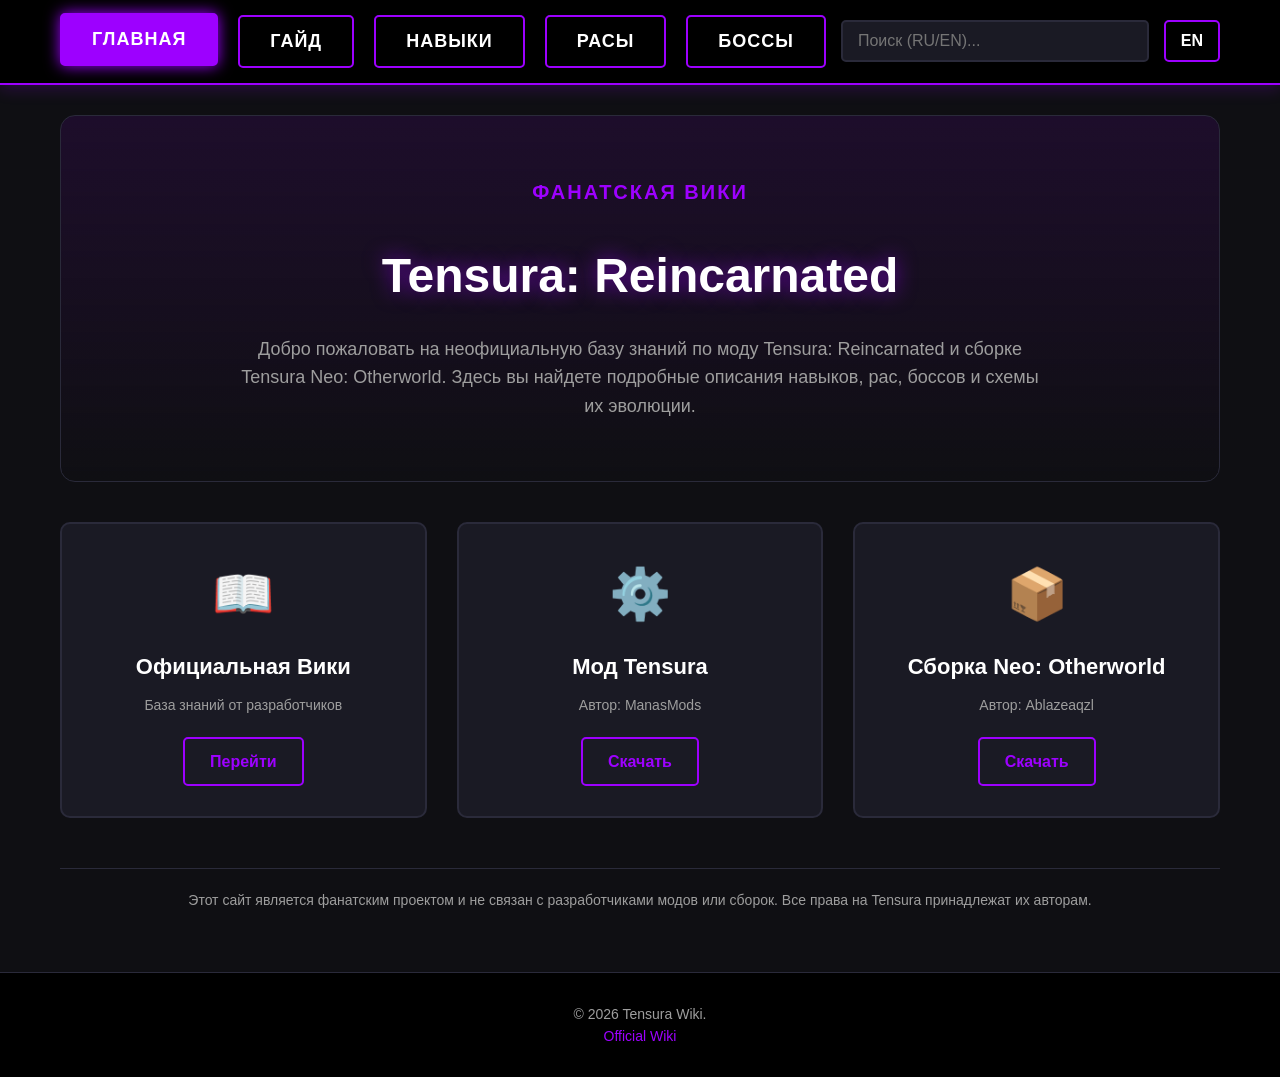
<file: index.html>
<!DOCTYPE html>
<html lang="ru">
<head>
    <meta charset="UTF-8">
    <meta name="viewport" content="width=device-width, initial-scale=1.0">
    <title>Tensura Wiki - Главная</title>
    <link rel="stylesheet" href="css/style.css">
    <style>
        /* Стили для главной страницы */
        .hero-section {
            text-align: center;
            padding: 60px 20px;
            background: linear-gradient(180deg, rgba(157, 0, 255, 0.1) 0%, rgba(15, 15, 19, 1) 100%);
            border-radius: 15px;
            margin-bottom: 40px;
            border: 1px solid var(--border-color);
        }
        .hero-title {
            font-size: 48px;
            color: #fff;
            margin-bottom: 20px;
            text-shadow: 0 0 20px rgba(157, 0, 255, 0.6);
            font-weight: bold;
        }
        .hero-subtitle {
            font-size: 20px;
            color: var(--accent);
            margin-bottom: 30px;
            font-weight: 600;
            letter-spacing: 2px;
            text-transform: uppercase;
        }
        .hero-desc {
            font-size: 18px;
            color: var(--text-muted);
            max-width: 800px;
            margin: 0 auto;
            line-height: 1.6;
        }
        .links-grid {
            display: grid;
            grid-template-columns: repeat(auto-fit, minmax(300px, 1fr));
            gap: 30px;
            margin-bottom: 50px;
        }
        .link-card {
            background-color: var(--panel-bg);
            border: 2px solid var(--border-color);
            border-radius: 10px;
            padding: 30px 20px;
            text-align: center;
            transition: all 0.3s ease;
            display: flex;
            flex-direction: column;
            align-items: center;
            justify-content: center;
        }
        .link-card:hover {
            transform: translateY(-5px);
            border-color: var(--accent);
            box-shadow: 0 10px 25px rgba(157, 0, 255, 0.2);
        }
        .link-icon {
            font-size: 50px;
            margin-bottom: 15px;
        }
        .link-title {
            font-size: 22px;
            color: #fff;
            margin-bottom: 10px;
            font-weight: bold;
        }
        .link-subtitle {
            font-size: 14px;
            color: var(--text-muted);
            margin-bottom: 20px;
        }
        .link-btn {
            display: inline-block;
            padding: 10px 25px;
            background-color: transparent;
            color: var(--accent);
            border: 2px solid var(--accent);
            border-radius: 5px;
            text-decoration: none;
            font-weight: bold;
            transition: all 0.3s;
        }
        .link-btn:hover {
            background-color: var(--accent);
            color: #fff;
            box-shadow: 0 0 15px var(--accent);
        }
        .disclaimer {
            text-align: center;
            color: var(--text-muted);
            font-size: 14px;
            padding-top: 20px;
            border-top: 1px solid var(--border-color);
        }
    </style>
</head>
<body>
    <div id="header-placeholder"></div>

    <main>
        <div class="hero-section">
            <div class="hero-subtitle" data-ru="Фанатская Вики" data-en="Fan Wiki">Фанатская Вики</div>
            <h1 class="hero-title" data-ru="Tensura: Reincarnated" data-en="Tensura: Reincarnated">Tensura: Reincarnated</h1>
            <p class="hero-desc" data-ru="Добро пожаловать на неофициальную базу знаний по моду Tensura: Reincarnated и сборке Tensura Neo: Otherworld. Здесь вы найдете подробные описания навыков, рас, боссов и схемы их эволюции." data-en="Welcome to the unofficial knowledge base for the Tensura: Reincarnated mod and the Tensura Neo: Otherworld modpack. Here you will find detailed descriptions of skills, races, bosses, and their evolution schemes.">
                Добро пожаловать на неофициальную базу знаний по моду Tensura: Reincarnated и сборке Tensura Neo: Otherworld. Здесь вы найдете подробные описания навыков, рас, боссов и схемы их эволюции.
            </p>
        </div>

        <div class="links-grid">
            <!-- Официальная Вики -->
            <div class="link-card">
                <div class="link-icon">📖</div>
                <div class="link-title" data-ru="Официальная Вики" data-en="Official Wiki">Официальная Вики</div>
                <div class="link-subtitle" data-ru="База знаний от разработчиков" data-en="Knowledge base from developers">База знаний от разработчиков</div>
                <a href="https://tensura.wiki.gg/" target="_blank" class="link-btn" data-ru="Перейти" data-en="Go">Перейти</a>
            </div>

            <!-- Мод -->
            <div class="link-card">
                <div class="link-icon">⚙️</div>
                <div class="link-title" data-ru="Мод Tensura" data-en="Tensura Mod">Мод Tensura</div>
                <div class="link-subtitle" data-ru="Автор: ManasMods" data-en="Author: ManasMods">Автор: ManasMods</div>
                <a href="https://www.curseforge.com/members/manasmods/projects" target="_blank" class="link-btn" data-ru="Скачать" data-en="Download">Скачать</a>
            </div>

            <!-- Сборка -->
            <div class="link-card">
                <div class="link-icon">📦</div>
                <div class="link-title" data-ru="Сборка Neo: Otherworld" data-en="Neo: Otherworld Pack">Сборка Neo: Otherworld</div>
                <div class="link-subtitle" data-ru="Автор: Ablazeaqzl" data-en="Author: Ablazeaqzl">Автор: Ablazeaqzl</div>
                <a href="https://www.curseforge.com/minecraft/modpacks/tensura-neo-otherworld" target="_blank" class="link-btn" data-ru="Скачать" data-en="Download">Скачать</a>
            </div>
        </div>

        <div class="disclaimer" data-ru="Этот сайт является фанатским проектом и не связан с разработчиками модов или сборок. Все права на Tensura принадлежат их авторам." data-en="This site is a fan project and is not affiliated with mod or modpack developers. All rights to Tensura belong to their respective authors.">
            Этот сайт является фанатским проектом и не связан с разработчиками модов или сборок. Все права на Tensura принадлежат их авторам.
        </div>
    </main>

    <div id="footer-placeholder"></div>

    <!-- 4. Скрипты логики -->
    <!-- 1. Данные -->
    <script src="data/skills/skills_tensura.js"></script>
    <script src="data/skills/skills_foxablaze.js"></script>
    <script src="data/skills/skills_ngnl.js"></script>
    <script src="data/skills/Data skills.js"></script>

    <script src="data/races/races_tensura.js"></script>
    <script src="data/races/races_ngnl.js"></script>
    <script src="data/races/Data races.js"></script>

    <script src="data/bosses/bosses_tensura.js"></script>
    <script src="data/bosses/Data bosses.js"></script>

    <!-- 2. База -->
    <script src="js/components.js"></script>
    <script src="js/main.js"></script>

    <!-- Скрипт перевода для главной -->
    <script>
        function translateHome() {
            const urlParams = new URLSearchParams(window.location.search);
            const lang = urlParams.get('lang') || localStorage.getItem('tensura_lang') || 'ru';
            
            document.querySelectorAll('[data-ru]').forEach(el => {
                const text = lang === 'ru' ? el.getAttribute('data-ru') : el.getAttribute('data-en');
                if (text) {
                    el.innerHTML = text;
                }
            });
        }
        document.addEventListener('DOMContentLoaded', translateHome);
        window.addEventListener('languageChanged', translateHome);
    </script>
</body>
</html>
</file>
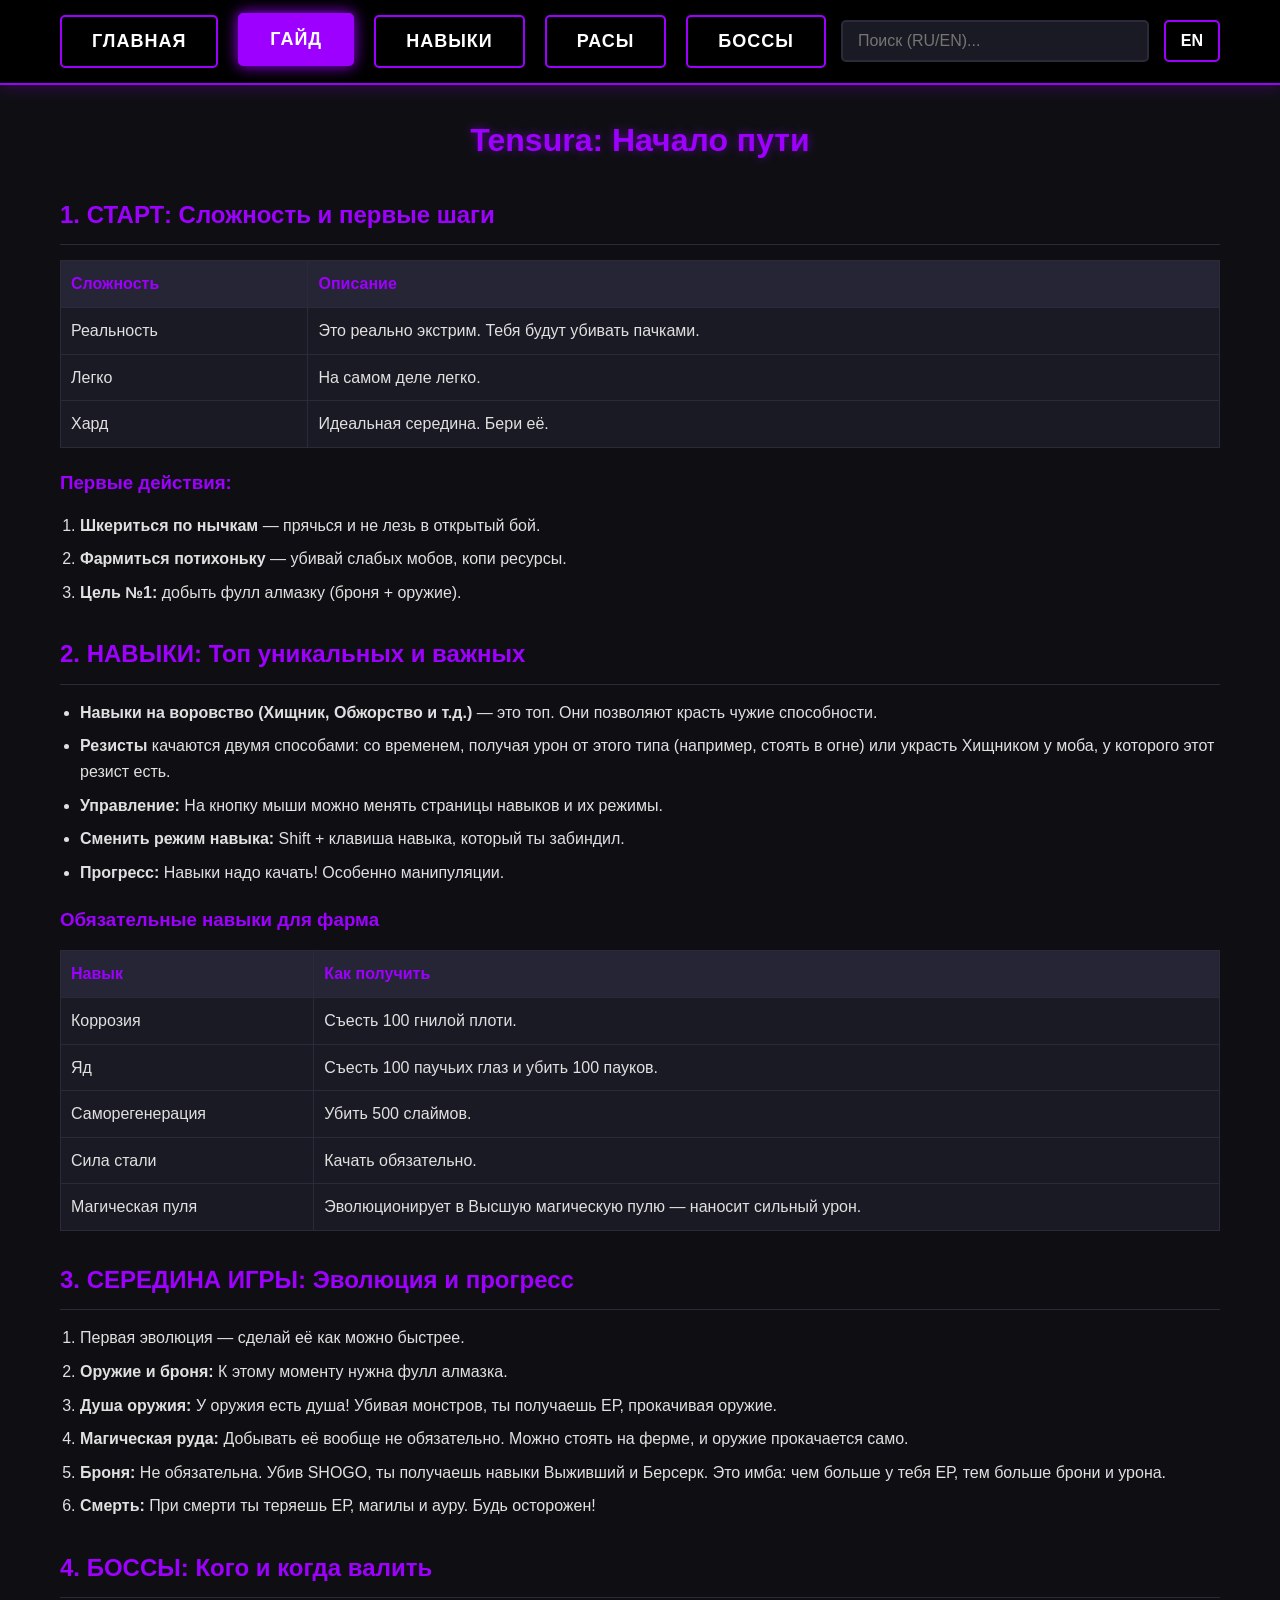
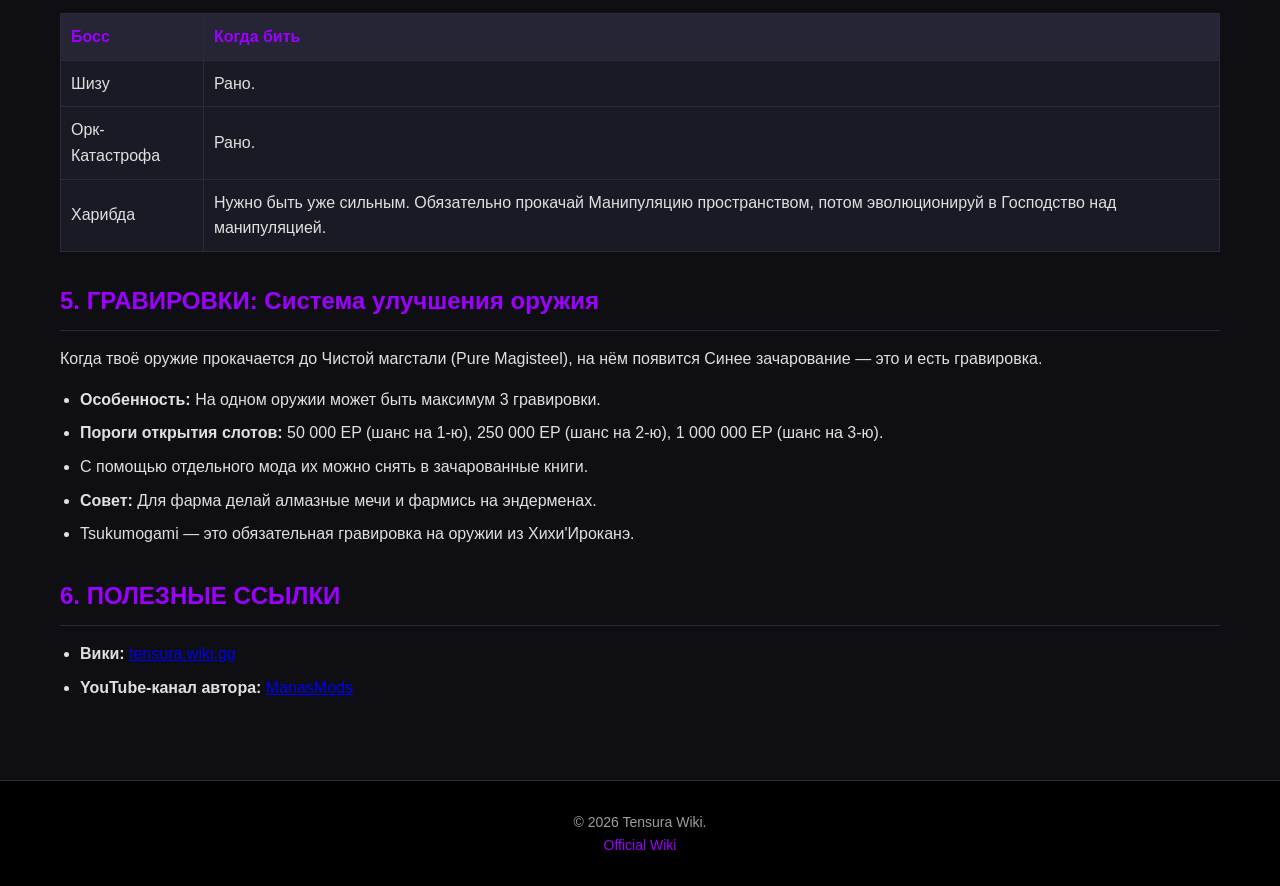
<file: guide.html>
<!DOCTYPE html>
<html lang="ru">
<head>
    <meta charset="UTF-8">
    <meta name="viewport" content="width=device-width, initial-scale=1.0">
    <title>Tensura Wiki - Гайд</title>
    <link rel="stylesheet" href="css/style.css">
</head>
<body>
    <div id="header-placeholder"></div>

    <main class="guide-content">
        <h1 data-ru="Tensura: Начало пути" data-en="Tensura: Beginning of the Path">Tensura: Начало пути</h1>
        
        <h2 data-ru="1. СТАРТ: Сложность и первые шаги" data-en="1. START: Difficulty and first steps">1. СТАРТ: Сложность и первые шаги</h2>
        <table>
            <tr>
                <th data-ru="Сложность" data-en="Difficulty">Сложность</th>
                <th data-ru="Описание" data-en="Description">Описание</th>
            </tr>
            <tr>
                <td data-ru="Реальность" data-en="Reality">Реальность</td>
                <td data-ru="Это реально экстрим. Тебя будут убивать пачками." data-en="This is real extreme. You will be killed in droves.">Это реально экстрим. Тебя будут убивать пачками.</td>
            </tr>
            <tr>
                <td data-ru="Легко" data-en="Easy">Легко</td>
                <td data-ru="На самом деле легко." data-en="Actually easy.">На самом деле легко.</td>
            </tr>
            <tr>
                <td data-ru="Хард" data-en="Hard">Хард</td>
                <td data-ru="Идеальная середина. Бери её." data-en="The perfect middle ground. Take it.">Идеальная середина. Бери её.</td>
            </tr>
        </table>
        
        <h3 data-ru="Первые действия:" data-en="First actions:">Первые действия:</h3>
        <ol>
            <li data-ru="<strong>Шкериться по нычкам</strong> — прячься и не лезь в открытый бой." data-en="<strong>Hide in corners</strong> — hide and don't get into open combat."><strong>Шкериться по нычкам</strong> — прячься и не лезь в открытый бой.</li>
            <li data-ru="<strong>Фармиться потихоньку</strong> — убивай слабых мобов, копи ресурсы." data-en="<strong>Farm slowly</strong> — kill weak mobs, save resources."><strong>Фармиться потихоньку</strong> — убивай слабых мобов, копи ресурсы.</li>
            <li data-ru="<strong>Цель №1:</strong> добыть фулл алмазку (броня + оружие)." data-en="<strong>Goal #1:</strong> get full diamond gear (armor + weapons)."><strong>Цель №1:</strong> добыть фулл алмазку (броня + оружие).</li>
        </ol>

        <h2 data-ru="2. НАВЫКИ: Топ уникальных и важных" data-en="2. SKILLS: Top unique and important">2. НАВЫКИ: Топ уникальных и важных</h2>
        <ul>
            <li data-ru="<strong>Навыки на воровство (Хищник, Обжорство и т.д.)</strong> — это топ. Они позволяют красть чужие способности." data-en="<strong>Stealing skills (Predator, Gluttony, etc.)</strong> — these are top tier. They allow you to steal other's abilities."><strong>Навыки на воровство (Хищник, Обжорство и т.д.)</strong> — это топ. Они позволяют красть чужие способности.</li>
            <li data-ru="<strong>Резисты</strong> качаются двумя способами: со временем, получая урон от этого типа (например, стоять в огне) или украсть Хищником у моба, у которого этот резист есть." data-en="<strong>Resistances</strong> are leveled in two ways: over time, taking damage of that type (e.g., standing in fire) or stealing with Predator from a mob that has this resistance."><strong>Резисты</strong> качаются двумя способами: со временем, получая урон от этого типа (например, стоять в огне) или украсть Хищником у моба, у которого этот резист есть.</li>
            <li data-ru="<strong>Управление:</strong> На кнопку мыши можно менять страницы навыков и их режимы." data-en="<strong>Controls:</strong> You can change skill pages and their modes with a mouse button."><strong>Управление:</strong> На кнопку мыши можно менять страницы навыков и их режимы.</li>
            <li data-ru="<strong>Сменить режим навыка:</strong> Shift + клавиша навыка, который ты забиндил." data-en="<strong>Change skill mode:</strong> Shift + the key of the skill you bound."><strong>Сменить режим навыка:</strong> Shift + клавиша навыка, который ты забиндил.</li>
            <li data-ru="<strong>Прогресс:</strong> Навыки надо качать! Особенно манипуляции." data-en="<strong>Progress:</strong> Skills need to be leveled! Especially manipulations."><strong>Прогресс:</strong> Навыки надо качать! Особенно манипуляции.</li>
        </ul>

        <h3 data-ru="Обязательные навыки для фарма" data-en="Essential skills for farming">Обязательные навыки для фарма</h3>
        <table>
            <tr>
                <th data-ru="Навык" data-en="Skill">Навык</th>
                <th data-ru="Как получить" data-en="How to get">Как получить</th>
            </tr>
            <tr>
                <td data-ru="Коррозия" data-en="Corrosion">Коррозия</td>
                <td data-ru="Съесть 100 гнилой плоти." data-en="Eat 100 rotten flesh.">Съесть 100 гнилой плоти.</td>
            </tr>
            <tr>
                <td data-ru="Яд" data-en="Poison">Яд</td>
                <td data-ru="Съесть 100 паучьих глаз и убить 100 пауков." data-en="Eat 100 spider eyes and kill 100 spiders.">Съесть 100 паучьих глаз и убить 100 пауков.</td>
            </tr>
            <tr>
                <td data-ru="Саморегенерация" data-en="Self-Regeneration">Саморегенерация</td>
                <td data-ru="Убить 500 слаймов." data-en="Kill 500 slimes.">Убить 500 слаймов.</td>
            </tr>
            <tr>
                <td data-ru="Сила стали" data-en="Steel Strength">Сила стали</td>
                <td data-ru="Качать обязательно." data-en="Must be leveled.">Качать обязательно.</td>
            </tr>
            <tr>
                <td data-ru="Магическая пуля" data-en="Magic Bullet">Магическая пуля</td>
                <td data-ru="Эволюционирует в Высшую магическую пулю — наносит сильный урон." data-en="Evolves into Greater Magic Bullet — deals high damage.">Эволюционирует в Высшую магическую пулю — наносит сильный урон.</td>
            </tr>
        </table>

        <h2 data-ru="3. СЕРЕДИНА ИГРЫ: Эволюция и прогресс" data-en="3. MIDGAME: Evolution and progress">3. СЕРЕДИНА ИГРЫ: Эволюция и прогресс</h2>
        <ol>
            <li data-ru="Первая эволюция — сделай её как можно быстрее." data-en="First evolution — do it as fast as possible.">Первая эволюция — сделай её как можно быстрее.</li>
            <li data-ru="<strong>Оружие и броня:</strong> К этому моменту нужна фулл алмазка." data-en="<strong>Weapons and armor:</strong> By this time, you need full diamond gear."><strong>Оружие и броня:</strong> К этому моменту нужна фулл алмазка.</li>
            <li data-ru="<strong>Душа оружия:</strong> У оружия есть душа! Убивая монстров, ты получаешь ЕР, прокачивая оружие." data-en="<strong>Weapon soul:</strong> Weapons have souls! Killing monsters gives EP, leveling the weapon."><strong>Душа оружия:</strong> У оружия есть душа! Убивая монстров, ты получаешь ЕР, прокачивая оружие.</li>
            <li data-ru="<strong>Магическая руда:</strong> Добывать её вообще не обязательно. Можно стоять на ферме, и оружие прокачается само." data-en="<strong>Magic ore:</strong> Mining it is not necessary at all. You can stand on a farm, and the weapon will level up itself."><strong>Магическая руда:</strong> Добывать её вообще не обязательно. Можно стоять на ферме, и оружие прокачается само.</li>
            <li data-ru="<strong>Броня:</strong> Не обязательна. Убив SHOGO, ты получаешь навыки Выживший и Берсерк. Это имба: чем больше у тебя ЕР, тем больше брони и урона." data-en="<strong>Armor:</strong> Not required. Killing SHOGO gives you Survivor and Berserker skills. It's imba: the more EP you have, the more armor and damage you get."><strong>Броня:</strong> Не обязательна. Убив SHOGO, ты получаешь навыки Выживший и Берсерк. Это имба: чем больше у тебя ЕР, тем больше брони и урона.</li>
            <li data-ru="<strong>Смерть:</strong> При смерти ты теряешь ЕР, магилы и ауру. Будь осторожен!" data-en="<strong>Death:</strong> Upon death, you lose EP, magicules, and aura. Be careful!"><strong>Смерть:</strong> При смерти ты теряешь ЕР, магилы и ауру. Будь осторожен!</li>
        </ol>

        <h2 data-ru="4. БОССЫ: Кого и когда валить" data-en="4. BOSSES: Who and when to kill">4. БОССЫ: Кого и когда валить</h2>
        <table>
            <tr>
                <th data-ru="Босс" data-en="Boss">Босс</th>
                <th data-ru="Когда бить" data-en="When to kill">Когда бить</th>
            </tr>
            <tr>
                <td data-ru="Шизу" data-en="Shizu">Шизу</td>
                <td data-ru="Рано." data-en="Early.">Рано.</td>
            </tr>
            <tr>
                <td data-ru="Орк-Катастрофа" data-en="Orc Disaster">Орк-Катастрофа</td>
                <td data-ru="Рано." data-en="Early.">Рано.</td>
            </tr>
            <tr>
                <td data-ru="Харибда" data-en="Charybdis">Харибда</td>
                <td data-ru="Нужно быть уже сильным. Обязательно прокачай Манипуляцию пространством, потом эволюционируй в Господство над манипуляцией." data-en="You need to be strong already. Be sure to level Spatial Manipulation, then evolve into Spatial Domination.">Нужно быть уже сильным. Обязательно прокачай Манипуляцию пространством, потом эволюционируй в Господство над манипуляцией.</td>
            </tr>
        </table>

        <h2 data-ru="5. ГРАВИРОВКИ: Система улучшения оружия" data-en="5. ENGRAVINGS: Weapon upgrade system">5. ГРАВИРОВКИ: Система улучшения оружия</h2>
        <p data-ru="Когда твоё оружие прокачается до Чистой магстали (Pure Magisteel), на нём появится Синее зачарование — это и есть гравировка." data-en="When your weapon levels up to Pure Magisteel, a blue enchantment will appear on it — that's an engraving.">Когда твоё оружие прокачается до Чистой магстали (Pure Magisteel), на нём появится Синее зачарование — это и есть гравировка.</p>
        <ul>
            <li data-ru="<strong>Особенность:</strong> На одном оружии может быть максимум 3 гравировки." data-en="<strong>Feature:</strong> A single weapon can have a maximum of 3 engravings."><strong>Особенность:</strong> На одном оружии может быть максимум 3 гравировки.</li>
            <li data-ru="<strong>Пороги открытия слотов:</strong> 50 000 EP (шанс на 1-ю), 250 000 EP (шанс на 2-ю), 1 000 000 EP (шанс на 3-ю)." data-en="<strong>Slot unlock thresholds:</strong> 50,000 EP (chance for 1st), 250,000 EP (chance for 2nd), 1,000,000 EP (chance for 3rd)."><strong>Пороги открытия слотов:</strong> 50 000 EP (шанс на 1-ю), 250 000 EP (шанс на 2-ю), 1 000 000 EP (шанс на 3-ю).</li>
            <li data-ru="С помощью отдельного мода их можно снять в зачарованные книги." data-en="With a separate mod, they can be removed into enchanted books.">С помощью отдельного мода их можно снять в зачарованные книги.</li>
            <li data-ru="<strong>Совет:</strong> Для фарма делай алмазные мечи и фармись на эндерменах." data-en="<strong>Tip:</strong> For farming, make diamond swords and farm endermen."><strong>Совет:</strong> Для фарма делай алмазные мечи и фармись на эндерменах.</li>
            <li data-ru="Tsukumogami — это обязательная гравировка на оружии из Хихи'Ироканэ." data-en="Tsukumogami is a mandatory engraving on Hihiirokane weapons.">Tsukumogami — это обязательная гравировка на оружии из Хихи'Ироканэ.</li>
        </ul>

        <h2 data-ru="6. ПОЛЕЗНЫЕ ССЫЛКИ" data-en="6. USEFUL LINKS">6. ПОЛЕЗНЫЕ ССЫЛКИ</h2>
        <ul>
            <li><strong data-ru="Вики:" data-en="Wiki:">Вики:</strong> <a href="https://tensura.wiki.gg/" target="_blank">tensura.wiki.gg</a></li>
            <li><strong data-ru="YouTube-канал автора:" data-en="Author's YouTube channel:">YouTube-канал автора:</strong> <a href="https://www.youtube.com/@ManasMods" target="_blank">ManasMods</a></li>
        </ul>
    </main>

    <div id="footer-placeholder"></div>

       <!-- 1. Данные -->
    <script src="data/skills/skills_tensura.js"></script>
    <script src="data/skills/skills_foxablaze.js"></script>
    <script src="data/skills/skills_ngnl.js"></script>
    <script src="data/skills/Data skills.js"></script>

    <script src="data/races/races_tensura.js"></script>
    <script src="data/races/races_ngnl.js"></script>
    <script src="data/races/Data races.js"></script>

    <script src="data/bosses/bosses_tensura.js"></script>
    <script src="data/bosses/Data bosses.js"></script>

    <!-- 2. База -->
    <script src="js/components.js"></script>
    <script src="js/main.js"></script>

        <script>
        function translateGuide() {
            // Берем язык из URL или localStorage
            const urlParams = new URLSearchParams(window.location.search);
            const lang = urlParams.get('lang') || localStorage.getItem('tensura_lang') || 'ru';
            
            document.querySelectorAll('[data-ru]').forEach(el => {
                const text = lang === 'ru' ? el.getAttribute('data-ru') : el.getAttribute('data-en');
                if (text) {
                    el.innerHTML = text;
                }
            });
        }
        document.addEventListener('DOMContentLoaded', translateGuide);
    </script>
</body>
</html>
</file>
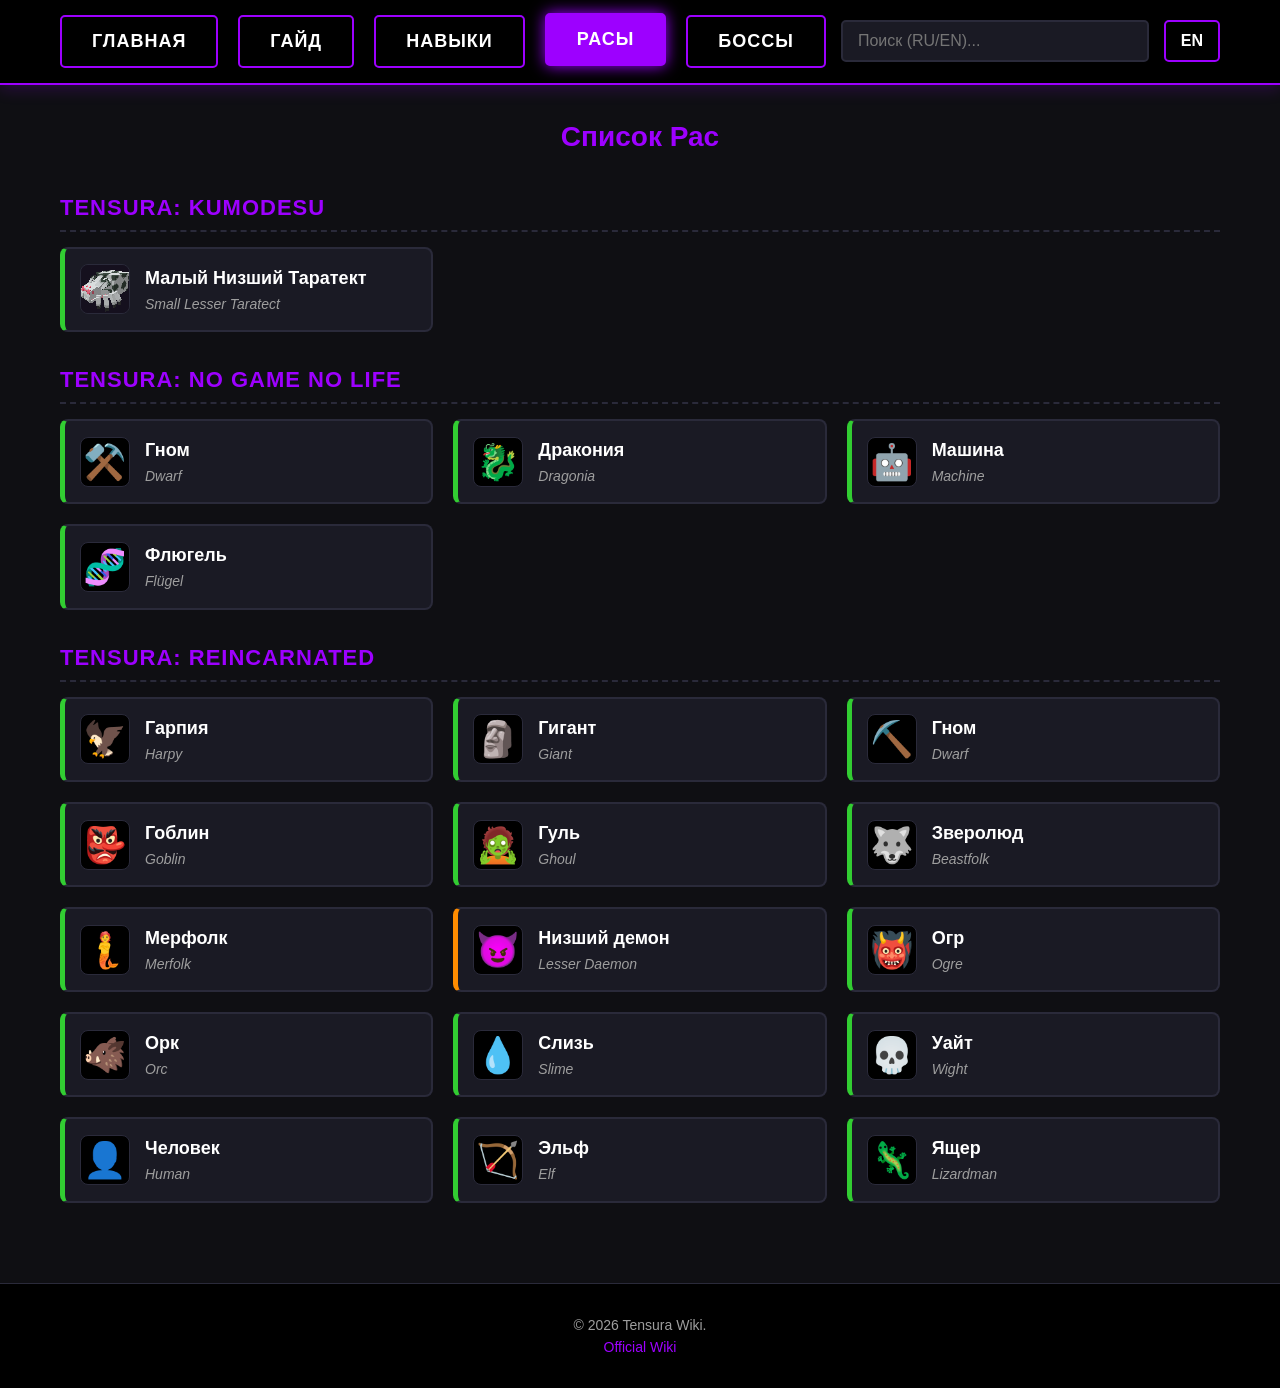
<file: races.html>
<!DOCTYPE html>
<html lang="ru">
<head>
    <meta charset="UTF-8">
    <meta name="viewport" content="width=device-width, initial-scale=1.0">
    <title>Tensura Wiki - Расы</title>
    <link rel="stylesheet" href="css/style.css">
</head>
<body>
    <div id="header-placeholder"></div>

    <main>
        <div id="races-list-view">
            <h2 style="color: var(--accent); margin-bottom: 20px; font-size: 28px; text-align: center;">Список Рас</h2>
            <div id="race-tier-tabs" class="tier-tabs hidden"></div>
            <div id="races-container"></div>
        </div>

        <div id="race-detail-view" class="hidden">
            <a href="#" class="back-btn" onclick="showRaceListView(); return false;">← Назад к расам</a>
            <div class="skill-detail" id="race-detail-content"></div>
        </div>
    </main>

    <div id="footer-placeholder"></div>
    <!-- 1. Данные -->
    <script src="data/skills/skills_tensura.js"></script>
    <script src="data/skills/skills_foxablaze.js"></script>
    <script src="data/skills/skills_ngnl.js"></script>
    <script src="data/skills/Data skills.js"></script>

    <script src="data/races/races_kumodesu.js"></script>
    <script src="data/races/races_tensura.js"></script>
    <script src="data/races/races_ngnl.js"></script>
    <script src="data/races/Data races.js"></script>

    <script src="data/bosses/bosses_tensura.js"></script>
    <script src="data/bosses/Data bosses.js"></script>

    <!-- 2. База -->
    <script src="js/components.js"></script>
    <script src="js/main.js"></script>

    <!-- 3. Логика именно для страницы рас -->
    <script src="js/races.js"></script>
</body>
</html>
</file>
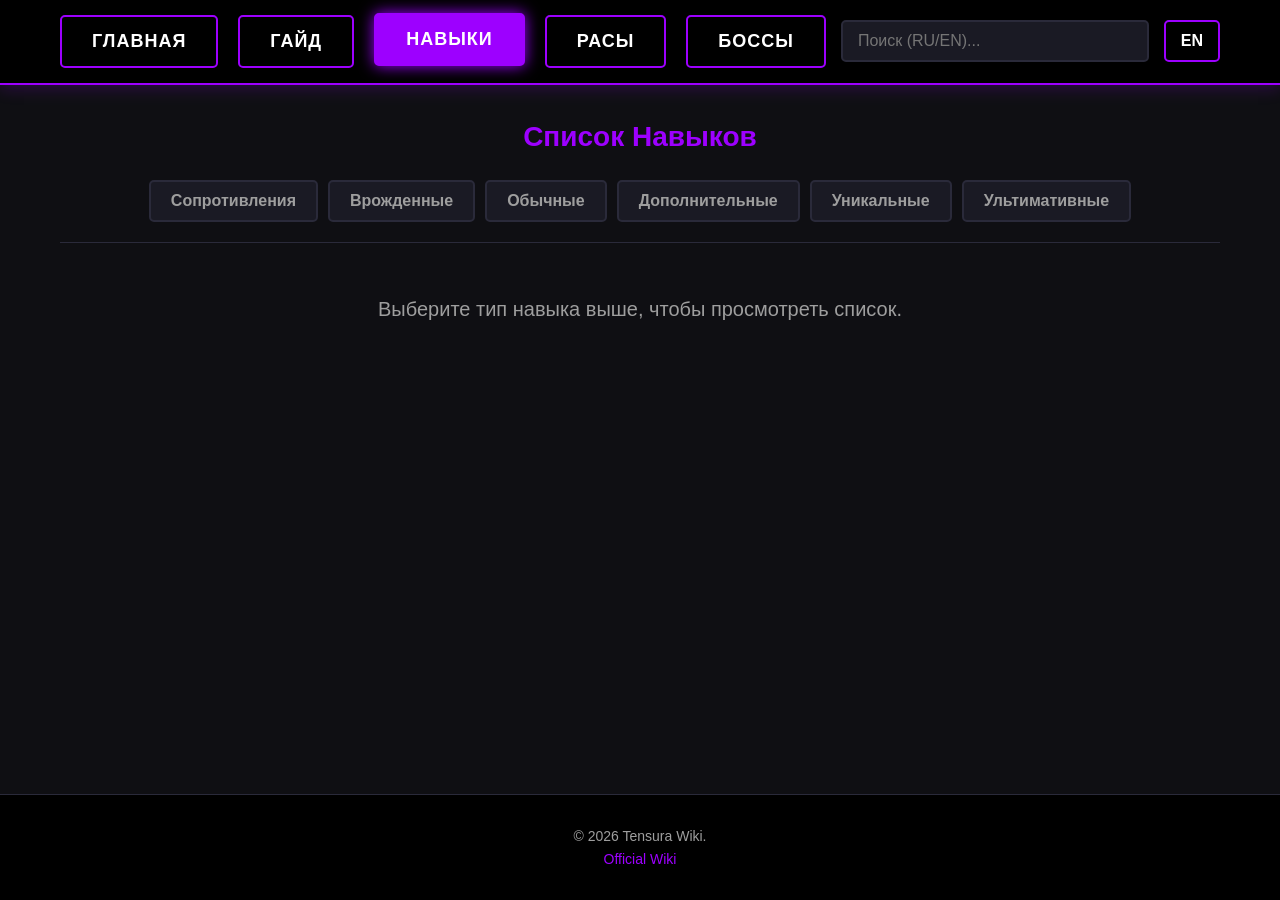
<file: skills.html>
<!DOCTYPE html>
<html lang="ru">
<head>
    <meta charset="UTF-8">
    <meta name="viewport" content="width=device-width, initial-scale=1.0">
    <title>Tensura Wiki - Навыки</title>
    <link rel="stylesheet" href="css/style.css"> <!-- ИЗМЕНЕНО -->
</head>
<body>
    <div id="header-placeholder"></div>

    <main>
        <div id="skills-list-view">
            <h2 style="color: var(--accent); margin-bottom: 20px; font-size: 28px; text-align: center;">Список Навыков</h2>
            <div id="tier-tabs" class="tier-tabs"></div>
            <div id="skills-container"></div>
        </div>

        <div id="skill-detail-view" class="hidden">
            <a href="#" class="back-btn" onclick="showListView(); return false;">← Назад к навыкам</a>
            <div class="skill-detail" id="skill-detail-content"></div>
        </div>
    </main>

    <div id="footer-placeholder"></div>

        <!-- 1. Данные (загружаются везде для поиска) -->
    <script src="data/skills/skills_tensura.js"></script>
    <script src="data/skills/skills_foxablaze.js"></script>
    <script src="data/skills/skills_ngnl.js"></script>
    <script src="data/skills/skills_kumodesu.js"></script>
    <script src="data/skills/Data skills.js"></script>

    <script src="data/races/races_tensura.js"></script>
    <script src="data/races/races_ngnl.js"></script>
    <script src="data/races/Data races.js"></script>

    <script src="data/bosses/bosses_tensura.js"></script>
    <script src="data/bosses/Data bosses.js"></script>

    <!-- 2. База (шапка, поиск, язык) -->
    <script src="js/components.js"></script>
    <script src="js/main.js"></script>

    <!-- 3. Логика именно для страницы навыков -->
    <script src="js/skills.js"></script>
</body>
</html>
</file>
<file: css/style.css>
:root {
    --bg-color: #0f0f13;
    --panel-bg: #1a1a24;
    --text-main: #e0e0e0;
    --text-muted: #9e9e9e;
    --accent: #9d00ff;
    --border-color: #2a2a3a;
}

* { box-sizing: border-box; margin: 0; padding: 0; font-family: 'Segoe UI', Tahoma, Geneva, Verdana, sans-serif; }
body { background-color: var(--bg-color); color: var(--text-main); line-height: 1.6; display: flex; flex-direction: column; min-height: 100vh; }

/* --- ШАПКА --- */
header { background-color: #000; border-bottom: 2px solid var(--accent); position: sticky; top: 0; z-index: 100; box-shadow: 0 4px 15px rgba(157, 0, 255, 0.2); }
.nav-container { display: flex; justify-content: space-between; align-items: center; max-width: 1200px; margin: 0 auto; padding: 15px 20px; flex-wrap: wrap; gap: 15px; }
.nav-links { display: flex; gap: 20px; }

header .nav-links a { 
    text-decoration: none !important; 
    background-color: #000 !important; 
    border: 2px solid var(--accent) !important; 
    color: #fff !important; 
    padding: 10px 30px; 
    font-size: 18px; 
    font-weight: bold; 
    border-radius: 5px; 
    transition: all 0.3s ease; 
    text-transform: uppercase; 
    letter-spacing: 1px; 
    display: inline-block; 
    cursor: pointer; 
}

header .nav-links a:hover, 
header .nav-links a.active { 
    background-color: var(--accent) !important; 
    color: #fff !important; 
    box-shadow: 0 0 15px var(--accent) !important; 
    transform: translateY(-2px); 
}

/* --- ПОИСК --- */
.search-container { position: relative; flex-grow: 1; max-width: 400px; }
#searchInput { width: 100%; padding: 10px 15px; background-color: var(--panel-bg); border: 2px solid var(--border-color); border-radius: 5px; color: var(--text-main); font-size: 16px; outline: none; transition: border-color 0.3s; }
#searchInput:focus { border-color: var(--accent); box-shadow: 0 0 10px rgba(157, 0, 255, 0.3); }
.search-results { position: absolute; top: 100%; left: 0; right: 0; margin-top: 5px; background-color: var(--panel-bg); border: 1px solid var(--accent); border-radius: 5px; max-height: 350px; overflow-y: auto; box-shadow: 0 10px 25px rgba(0,0,0,0.5); z-index: 1000; }
.search-results.hidden { display: none; }
.search-result-item { display: flex; align-items: center; gap: 15px; padding: 10px 15px; cursor: pointer; border-bottom: 1px solid var(--border-color); transition: background-color 0.2s; }
.search-result-item:hover { background-color: rgba(157, 0, 255, 0.15); }
.search-names { display: flex; flex-direction: column; overflow: hidden; }
.search-ru { font-weight: bold; color: #fff; font-size: 16px; }
.search-en { font-size: 12px; color: var(--text-muted); font-style: italic; }

/* Кнопка языка */
.lang-btn {
    background-color: transparent;
    border: 2px solid var(--accent);
    color: #fff;
    padding: 10px 15px;
    font-size: 16px;
    font-weight: bold;
    border-radius: 5px;
    cursor: pointer;
    transition: all 0.3s ease;
}
.lang-btn:hover {
    background-color: var(--accent);
    box-shadow: 0 0 15px var(--accent);
}

/* --- ОСНОВНОЙ КОНТЕНТ --- */
main { max-width: 1200px; margin: 30px auto; padding: 0 20px; flex: 1; margin-bottom: 60px; width: 100%; }

/* Гайд */
.guide-content h1, .guide-content h2, .guide-content h3 { color: var(--accent); margin-bottom: 15px; }
.guide-content h1 { font-size: 32px; text-align: center; margin-bottom: 30px; text-shadow: 0 0 10px rgba(157,0,255,0.5); }
.guide-content h2 { font-size: 24px; margin-top: 30px; border-bottom: 1px solid var(--border-color); padding-bottom: 10px; }
.guide-content p { margin-bottom: 15px; }
.guide-content ul, .guide-content ol { margin-left: 20px; margin-bottom: 20px; }
.guide-content li { margin-bottom: 8px; }
.guide-content table { width: 100%; border-collapse: collapse; margin-bottom: 20px; background-color: var(--panel-bg); }
.guide-content th, .guide-content td { border: 1px solid var(--border-color); padding: 10px; text-align: left; }
.guide-content th { background-color: #252535; color: var(--accent); }

/* --- ВКЛАДКИ ТИПОВ НАВЫКОВ --- */
.tier-tabs { display: flex; justify-content: center; flex-wrap: wrap; gap: 10px; margin-bottom: 30px; padding-bottom: 20px; border-bottom: 1px solid var(--border-color); }
.tab-btn { background-color: var(--panel-bg); border: 2px solid var(--border-color); color: var(--text-muted); padding: 10px 20px; font-size: 16px; font-weight: bold; border-radius: 5px; cursor: pointer; transition: all 0.3s ease; }
.tab-btn:hover { border-color: var(--tier-color); color: var(--text-main); }
.tab-btn.active { background-color: var(--tier-color); border-color: var(--tier-color); color: #000; box-shadow: 0 0 15px var(--tier-color); }

/* --- СЕТКА НАВЫКОВ, РАС И БОССОВ --- */
.mod-header { color: var(--accent); font-size: 22px; margin: 30px 0 15px 0; padding-bottom: 5px; border-bottom: 2px dashed var(--border-color); text-transform: uppercase; letter-spacing: 1px; }
.skills-grid { display: grid; grid-template-columns: repeat(auto-fill, minmax(280px, 1fr)); gap: 20px; margin-bottom: 20px; }
.skill-card { background-color: var(--panel-bg); border: 2px solid var(--border-color); border-radius: 8px; padding: 15px; display: flex; align-items: center; gap: 15px; cursor: pointer; transition: all 0.2s ease; }
.skill-card:hover { transform: translateY(-5px); border-color: var(--accent); box-shadow: 0 5px 15px rgba(157, 0, 255, 0.3); }

/* Цвета для навыков */
.skill-card.resistances { border-left: 5px solid #a0a0a0; }
.skill-card.intrinsic { border-left: 5px solid #1e90ff; }
.skill-card.common { border-left: 5px solid #32cd32; }
.skill-card.extra { border-left: 5px solid #ffd700; }
.skill-card.unique { border-left: 5px solid #ff8c00; }
.skill-card.ultimate { border-left: 5px solid #ff0000; }

/* Цвета для Боссов и Рас */
.skill-card.early { border-left: 5px solid #32cd32; }
.skill-card.mid { border-left: 5px solid #ffd700; }
.skill-card.late { border-left: 5px solid #ff8c00; }
.skill-card.boss { border-left: 5px solid #ff0055; }
.skill-card.other { border-left: 5px solid #1e90ff; }

.skill-icon, .search-icon { font-size: 35px; width: 50px; height: 50px; display: flex; justify-content: center; align-items: center; background-color: #000; border-radius: 8px; border: 1px solid var(--border-color); flex-shrink: 0; overflow: hidden; }
.skill-icon img, .search-icon img { width: 100%; height: 100%; object-fit: cover; image-rendering: pixelated; }
.skill-info { display: flex; flex-direction: column; }
.skill-ru { font-weight: bold; font-size: 18px; color: #fff; }
.skill-en { font-size: 14px; color: var(--text-muted); font-style: italic; }

/* --- ДЕТАЛЬНАЯ СТРАНИЦА --- */
.skill-detail-layout { display: grid; grid-template-columns: 1fr 350px; gap: 30px; align-items: start; }

/* ИСПРАВЛЕНИЕ: min-width не дает горизонтальному графу распирать страницу */
.skill-main-content { 
    background-color: var(--panel-bg); 
    border: 2px solid var(--border-color); 
    border-radius: 10px; 
    padding: 30px; 
    min-width: 0; 
    width: 100%;
    box-sizing: border-box;
}

/* Заголовок и кнопка "На вики" */
.skill-header-flex { display: flex; justify-content: space-between; align-items: center; border-bottom: 1px solid var(--border-color); padding-bottom: 10px; margin-bottom: 15px; gap: 15px; flex-wrap: wrap; }
.skill-header-flex h1 { color: #fff; font-size: 32px; margin: 0; border: none; padding: 0; }
.skill-main-content h2 { color: #fff; font-size: 24px; margin: 20px 0 10px 0; border-bottom: 1px solid var(--border-color); padding-bottom: 5px; }

.skill-main-content .wiki-btn {
    text-decoration: none !important; 
    background-color: #000 !important;
    border: 2px solid var(--accent) !important;
    color: #fff !important;
    padding: 10px 25px;
    font-size: 16px;
    font-weight: bold;
    border-radius: 5px;
    transition: all 0.3s ease;
    text-transform: uppercase;
    letter-spacing: 1px;
    display: inline-flex;
    align-items: center;
    cursor: pointer;
    white-space: nowrap;
}

.skill-main-content .wiki-btn:hover {
    background-color: var(--accent) !important;
    color: #fff !important;
    box-shadow: 0 0 15px var(--accent) !important;
    transform: translateY(-2px);
}

/* Блоки способностей */
.ability-section { margin-bottom: 25px; }
.ability-section h3 { color: var(--accent); font-size: 20px; margin-bottom: 10px; }
.ability-list { list-style: none; padding: 0; margin: 0; }
.ability-list li { margin-bottom: 10px; padding-left: 15px; position: relative; }
.ability-list li::before { content: "•"; color: var(--accent); position: absolute; left: 0; font-weight: bold; }
.ability-name { color: #fff; font-weight: bold; }

/* --- ИНФОБОКС --- */
.skill-infobox { background-color: #141b2d; border: 2px solid #0055ff; border-radius: 5px; overflow: hidden; font-size: 14px; }
.infobox-header { color: #fff; text-align: center; padding: 15px; font-size: 20px; font-weight: bold; border-bottom: 2px solid #0055ff; }
.infobox-image-container { background-color: #0d1117; padding: 20px; display: flex; justify-content: center; border-bottom: 2px solid #0055ff; }
.infobox-image-container img { width: 150px; height: 150px; border: 4px solid #555; border-radius: 4px; background-color: #000; image-rendering: pixelated; }
.infobox-image-container .emoji-fallback { font-size: 100px; line-height: 1; }
.infobox-section-title { color: #fff; text-align: center; padding: 8px; font-weight: bold; border-top: 1px solid #0055ff; border-bottom: 1px solid #0055ff; }
.infobox-row { display: flex; padding: 8px 15px; border-bottom: 1px solid #2a2a3a; }
.infobox-row:last-child { border-bottom: none; }
.infobox-label { color: #fff; font-weight: bold; width: 45%; text-align: right; padding-right: 15px; }
.infobox-value { width: 55%; color: #ddd; }

/* Ссылки внутри текста и инфобокса */
.infobox-value a, .skill-desc-block a, .skill-main-content a, .skill-detail-description a { color: #4da6ff; text-decoration: none; cursor: pointer; }
.infobox-value a:hover, .skill-desc-block a:hover, .skill-main-content a:hover, .skill-detail-description a:hover { text-decoration: underline; color: #80bfff; }

/* --- СХЕМА ЭВОЛЮЦИИ (ГРАФ) --- */
.evo-section { margin-top: 40px; background-color: rgba(0,0,0,0.2); border: 1px solid var(--border-color); border-radius: 10px; padding: 20px; overflow: hidden; }
.evo-header-controls { display: flex; justify-content: space-between; align-items: center; margin-bottom: 20px; flex-wrap: wrap; gap: 15px; }
.evo-header-controls h3 { margin: 0; color: var(--accent); font-size: 20px; }
.evo-toggle { display: flex; background-color: var(--panel-bg); border-radius: 5px; border: 1px solid var(--border-color); overflow: hidden; }
.evo-toggle button { background: none; border: none; color: var(--text-muted); padding: 8px 15px; cursor: pointer; font-size: 14px; font-weight: bold; transition: all 0.2s; }
.evo-toggle button:hover { color: #fff; }
.evo-toggle button.active { background-color: var(--accent); color: #fff; }

/* ИСПРАВЛЕНИЕ: overflow-x: auto и width: 100% включают внутренний скролл */
.evo-graph-wrapper { 
    position: relative; 
    display: flex; 
    gap: 40px; 
    padding: 40px; 
    min-height: 200px; 
    overflow-x: auto; 
    overflow-y: hidden;
    width: 100%;
    box-sizing: border-box;
}
.evo-graph-wrapper.horizontal { flex-direction: row; align-items: center; justify-content: flex-start; }
.evo-graph-wrapper.vertical { flex-direction: column; align-items: center; justify-content: center; gap: 30px; }

.evo-level { display: flex; gap: 20px; justify-content: center; align-items: center; flex-shrink: 0; }
.evo-graph-wrapper.horizontal .evo-level { flex-direction: column; }
.evo-graph-wrapper.vertical .evo-level { flex-direction: row; }
.evo-node-wrapper { position: relative; z-index: 2; }

.evo-node { height: 45px; display: flex; align-items: center; justify-content: center; padding: 0 15px; border-radius: 8px; font-weight: bold; font-size: 14px; text-align: center; border: 2px solid transparent; cursor: pointer; transition: all 0.2s; min-width: 120px; color: #000; box-sizing: border-box; background-color: var(--panel-bg); }
.evo-node:hover { transform: scale(1.05); box-shadow: 0 0 10px rgba(255,255,255,0.2); }

/* Цвета узлов графа */
.evo-node.resistances { background-color: #a0a0a0; border-color: #808080; color: #fff; }
.evo-node.intrinsic { background-color: #1e90ff; border-color: #0055cc; color: #fff; }
.evo-node.common { background-color: #32cd32; border-color: #228b22; color: #fff; }
.evo-node.extra { background-color: #ffd700; border-color: #b8860b; }
.evo-node.unique { background-color: #ff8c00; border-color: #cc7000; }
.evo-node.ultimate { background-color: #ff0000; border-color: #990000; color: #fff; }
.evo-node.early { background-color: #32cd32; border-color: #228b22; color: #fff; }
.evo-node.mid { background-color: #ffd700; border-color: #b8860b; color: #000; }
.evo-node.late { background-color: #ff8c00; border-color: #cc7000; color: #000; }
.evo-node.boss { background-color: #ff0055; border-color: #990033; color: #fff; }
.evo-node.other { background-color: #1e90ff; border-color: #0055cc; color: #fff; }

.evo-current { transform: scale(1.05); box-shadow: 0 0 20px currentColor; border: 3px solid #fff !important; z-index: 3; cursor: default; }
.evo-current:hover { transform: scale(1.05); box-shadow: 0 0 20px currentColor; }

/* Пунктирный блок условия эволюции внутри графа */
.evo-node.evo-req {
    height: auto;
    min-height: 45px;
    min-width: 150px;
    max-width: 220px;
    padding: 10px 14px;
    background-color: rgba(15, 18, 26, 0.95);
    border: 1.5px dashed #c0c8d0;
    color: #fff;
    font-size: 13px;
    line-height: 1.4;
    cursor: default;
    display: flex;
    flex-direction: column;
    gap: 4px;
}
.evo-node.evo-req:hover { transform: none; box-shadow: none; }

.evo-node img, .evo-req-table img { width: 22px; height: 22px; object-fit: cover; image-rendering: pixelated; vertical-align: middle; margin-right: 6px; border-radius: 3px; }

/* Таблица Путь | Требования */
.evo-req-table { width: 100%; max-width: 650px; margin: 0 auto 25px auto; border-collapse: collapse; background-color: var(--panel-bg); border: 1px solid #1e90ff; font-size: 14px; }
.evo-req-table th, .evo-req-table td { border: 1px solid #1e90ff; padding: 10px 15px; text-align: left; }
.evo-req-table th { background-color: #141b2d; color: #fff; text-align: center; }
.evo-req-table td:first-child { text-align: center; font-weight: bold; white-space: nowrap; }

/* --- СТИЛИ ДЛЯ РАС --- */
.race-quote { font-style: italic; color: var(--text-main); background-color: rgba(30, 144, 255, 0.08); border-left: 4px solid #1e90ff; padding: 12px 18px; margin-bottom: 20px; border-radius: 0 6px 6px 0; }
.race-skills-list { display: flex; flex-wrap: wrap; gap: 10px; margin: 12px 0 25px 0; }
.race-skill-tag { display: inline-flex; align-items: center; gap: 8px; padding: 6px 12px; border-radius: 6px; background-color: #141b2d; border: 1px solid #1e90ff; color: #fff !important; font-weight: 600; font-size: 14px; text-decoration: none !important; transition: all 0.2s ease; }
.race-skill-tag img { width: 22px; height: 22px; object-fit: cover; image-rendering: pixelated; border-radius: 3px; }
.race-skill-tag:hover { background-color: #1e90ff; transform: translateY(-2px); box-shadow: 0 4px 12px rgba(30, 144, 255, 0.35); }

/* --- TOOLTIPS (Всплывающие карточки) --- */
.tooltip-container { position: relative; display: inline-block; cursor: pointer; }
.tooltip-card { visibility: hidden; opacity: 0; position: absolute; bottom: 120%; left: 50%; transform: translateX(-50%); background-color: var(--panel-bg); border: 2px solid var(--accent); border-radius: 8px; padding: 12px; width: 250px; z-index: 1000; box-shadow: 0 8px 20px rgba(0,0,0,0.8); transition: opacity 0.2s ease, visibility 0.2s ease; pointer-events: none; text-align: left; }
.tooltip-container:hover .tooltip-card { visibility: visible; opacity: 1; }
.tooltip-card::after { content: ''; position: absolute; top: 100%; left: 50%; margin-left: -6px; border-width: 6px; border-style: solid; border-color: var(--accent) transparent transparent transparent; }
.tooltip-title { font-weight: bold; color: #fff; margin-bottom: 5px; font-size: 15px; display: flex; align-items: center; gap: 8px; }
.tooltip-title img { width: 20px; height: 20px; border-radius: 4px; border: 1px solid var(--border-color); }
.tooltip-type { font-size: 12px; color: var(--accent); margin-bottom: 8px; display: block; text-transform: uppercase; }
.tooltip-desc { font-size: 12px; color: var(--text-muted); line-height: 1.4; margin: 0; }

/* --- ПОЛНОЭКРАННЫЙ РЕЖИМ ДЛЯ ГРАФОВ --- */
.fullscreen-overlay {
    position: fixed;
    top: 0; left: 0; width: 100vw; height: 100vh;
    background: rgba(0, 0, 0, 0.85);
    z-index: 9999;
    display: flex;
    justify-content: center;
    align-items: center;
    backdrop-filter: blur(5px);
}

.fullscreen-close-btn {
    position: absolute;
    top: 20px; right: 30px;
    background: none;
    border: none;
    color: #fff;
    font-size: 35px;
    cursor: pointer;
    z-index: 10000;
    transition: color 0.3s, transform 0.3s;
}
.fullscreen-close-btn:hover { 
    color: var(--accent); 
    transform: scale(1.1);
}

/* Стили для самого графа в полноэкранном режиме */
.evo-graph-wrapper.fullscreen-mode {
    width: 90vw !important;
    height: 90vh !important;
    background-color: var(--panel-bg);
    border: 2px solid var(--accent);
    border-radius: 10px;
    box-shadow: 0 0 40px rgba(157, 0, 255, 0.4);
    padding: 60px; /* Отступы, чтобы не прилипало к краям */
}


/* --- КНОПКИ И ПОДВАЛ --- */
.back-btn { display: inline-block; margin-bottom: 20px; background-color: transparent; color: var(--accent); border: 1px solid var(--accent); padding: 10px 20px; border-radius: 5px; cursor: pointer; font-size: 16px; transition: all 0.3s; text-decoration: none; }
.back-btn:hover { background-color: var(--accent); color: #fff; }
.hidden { display: none !important; }
footer { text-align: center; padding: 30px 20px; color: var(--text-muted); border-top: 1px solid var(--border-color); font-size: 14px; background-color: #000; }
footer a { color: var(--accent); text-decoration: none; }

@media (max-width: 900px) {
    .skill-detail-layout { grid-template-columns: 1fr; }
    .skill-infobox { order: -1; }
    .nav-container { flex-direction: column; }
    .search-container { max-width: 100%; width: 100%; }
    .nav-links { width: 100%; justify-content: space-between; }
    header .nav-links a { padding: 10px 10px; font-size: 14px; }
}
</file>
